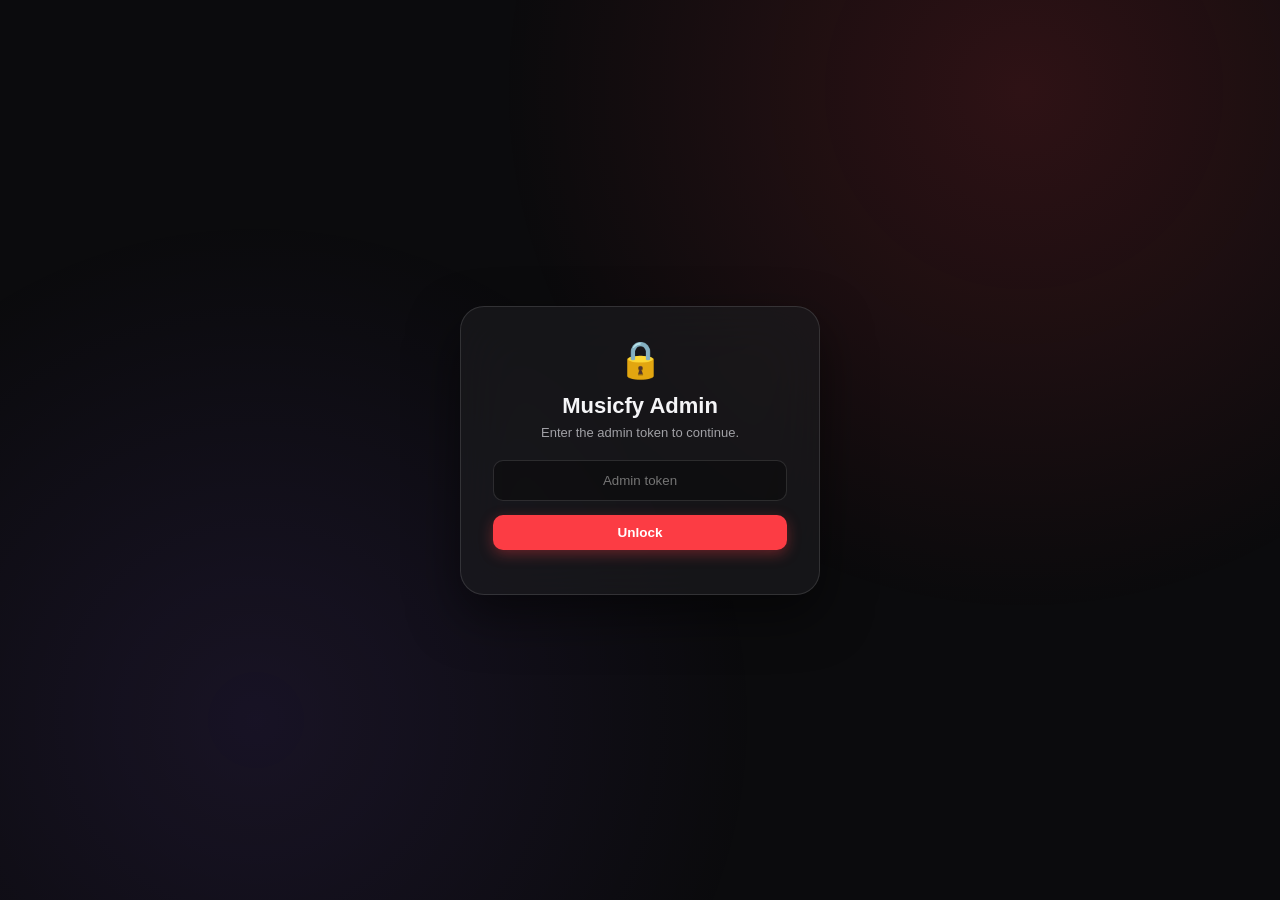
<file: admin.html>
<!doctype html>
<html lang="en">
<head>
  <meta charset="utf-8">
  <meta name="viewport" content="width=device-width,initial-scale=1">
  <title>Musicfy Admin</title>
  <link rel="stylesheet" href="admin-style.css">
</head>
<body>
  <div class="glow"></div>

  <!-- Lock screen -->
  <div id="lockScreen" class="lock-screen">
    <form id="lockForm" class="lock-card">
      <div class="lock-icon">&#128274;</div>
      <h1>Musicfy Admin</h1>
      <p class="lock-sub">Enter the admin token to continue.</p>
      <input id="lockInput" type="password" placeholder="Admin token" autocomplete="off" />
      <button type="submit" class="btn-primary">Unlock</button>
      <p id="lockError" class="lock-error"></p>
    </form>
  </div>

  <!-- Admin dashboard -->
  <div id="dashboard" class="dashboard hidden">
    <header class="admin-header">
      <div class="admin-brand"><b>&#9835;</b> Musicfy Admin</div>
      <nav class="admin-tabs">
        <button class="admin-tab active" data-tab="overview">Overview</button>
        <button class="admin-tab" data-tab="announcements">Announcements</button>
        <button class="admin-tab" data-tab="tracks">Tracks</button>
      </nav>
      <button id="lockOutBtn" class="btn-secondary">Lock</button>
    </header>

    <main class="admin-main">
      <section id="tab-overview" class="admin-panel active">
        <h2>Overview</h2>
        <div id="statsGrid" class="stats-grid"><div class="muted">Loading stats…</div></div>
        <div class="config-row">
          <div class="config-pill" id="pillAdmin">Admin token: —</div>
          <div class="config-pill" id="pillR2">R2 storage: —</div>
        </div>
      </section>

      <section id="tab-announcements" class="admin-panel">
        <h2>Announcements</h2>
        <p class="panel-sub">Posted announcements show as a banner to every visitor on the main site.</p>
        <form id="announceForm" class="announce-form">
          <textarea id="announceMessage" placeholder="Write an announcement…" rows="3" required></textarea>
          <div class="announce-row">
            <select id="announceLevel">
              <option value="info">Info</option>
              <option value="success">Success</option>
              <option value="warning">Warning</option>
            </select>
            <button type="submit" class="btn-primary">Post Announcement</button>
          </div>
        </form>
        <div id="announcementsList" class="announcements-list"></div>
      </section>

      <section id="tab-tracks" class="admin-panel">
        <h2>Track Management</h2>
        <p class="panel-sub"><span id="trackCount">0</span> tracks in library</p>
        <input id="trackFilter" class="track-filter" type="text" placeholder="Filter by title, artist, or album…" />
        <div id="tracksTable" class="tracks-table"></div>
      </section>
    </main>
  </div>

  <!-- Track edit modal -->
  <div id="trackEditModal" class="modal hidden">
    <div class="modal-card">
      <h3>Edit Track</h3>
      <label>Title <input id="teTitle" /></label>
      <label>Artist <input id="teArtist" /></label>
      <label>Album <input id="teAlbum" /></label>
      <label>Genre <input id="teGenre" placeholder="e.g., Pop, Hip-Hop" /></label>
      <label>Track Number <input id="teTrackNum" type="number" min="1" placeholder="e.g., 1" /></label>
      <label>Artwork URL (required) <input id="teArtwork" required /></label>
      <div class="modal-actions">
        <button id="teCancel" class="btn-secondary">Cancel</button>
        <button id="teSave" class="btn-primary">Save</button>
      </div>
    </div>
  </div>
  <script src="admin.js"></script>
</body>
</html>
</file>
<file: admin-style.css>
:root {
  --bg: #0b0b0d;
  --surface: rgba(28, 28, 32, 0.65);
  --surface-hover: rgba(45, 45, 50, 0.8);
  --border: rgba(255, 255, 255, 0.12);
  --text: #f5f5f7;
  --muted: #a1a1a6;
  --accent: #fc3c44;
  --accent-glow: rgba(252, 60, 68, 0.35);
  --success: #30d158;
  --warning: #ffd60a;
}

* { box-sizing: border-box; margin: 0; padding: 0; }

body {
  background-color: var(--bg);
  color: var(--text);
  font-family: -apple-system, BlinkMacSystemFont, "SF Pro Text", "Segoe UI", Roboto, sans-serif;
  min-height: 100vh;
  -webkit-font-smoothing: antialiased;
}

/* Background Glow Effect */
.glow {
  position: fixed;
  inset: 0;
  z-index: -1;
  background: 
    radial-gradient(circle at 80% 10%, rgba(252, 60, 68, 0.15), transparent 40%),
    radial-gradient(circle at 20% 80%, rgba(142, 92, 255, 0.1), transparent 40%);
  pointer-events: none;
}

/* Common Components */
.hidden { display: none !important; }
.muted { color: var(--muted); font-size: 13px; }

.btn-primary, .btn-secondary {
  border: none;
  padding: 10px 18px;
  border-radius: 10px;
  font-weight: 600;
  font-size: 13.5px;
  cursor: pointer;
  transition: transform 0.15s ease, background-color 0.15s ease;
}

.btn-primary {
  background: var(--accent);
  color: #fff;
  box-shadow: 0 4px 14px var(--accent-glow);
}
.btn-primary:hover { background: #e02d35; transform: scale(1.02); }

.btn-secondary {
  background: rgba(255, 255, 255, 0.08);
  color: var(--text);
  border: 1px solid var(--border);
}
.btn-secondary:hover { background: rgba(255, 255, 255, 0.15); }

/* Lock Screen */
.lock-screen {
  display: flex;
  justify-content: center;
  align-items: center;
  min-height: 100vh;
  padding: 20px;
}

.lock-card {
  width: 100%;
  max-width: 360px;
  background: var(--surface);
  border: 1px solid var(--border);
  backdrop-filter: blur(30px);
  -webkit-backdrop-filter: blur(30px);
  padding: 32px;
  border-radius: 24px;
  text-align: center;
  box-shadow: 0 20px 50px rgba(0, 0, 0, 0.5);
}

.lock-icon { font-size: 36px; margin-bottom: 12px; }
.lock-card h1 { font-size: 22px; font-weight: 700; margin-bottom: 6px; }
.lock-sub { color: var(--muted); font-size: 13px; margin-bottom: 20px; }

.lock-card input {
  width: 100%;
  padding: 12px 14px;
  background: rgba(0, 0, 0, 0.3);
  border: 1px solid var(--border);
  border-radius: 10px;
  color: #fff;
  outline: none;
  margin-bottom: 14px;
  text-align: center;
}

.lock-card button { width: 100%; }
.lock-error { color: var(--accent); font-size: 12px; margin-top: 12px; }

/* Dashboard Header */
.admin-header {
  display: flex;
  align-items: center;
  justify-content: space-between;
  padding: 16px 32px;
  background: var(--surface);
  border-bottom: 1px solid var(--border);
  backdrop-filter: blur(20px);
  position: sticky;
  top: 0;
  z-index: 10;
}

.admin-brand { font-size: 18px; font-weight: 700; display: flex; align-items: center; gap: 8px; }
.admin-brand b { color: var(--accent); }

.admin-tabs { display: flex; gap: 8px; background: rgba(0, 0, 0, 0.3); padding: 4px; border-radius: 12px; }
.admin-tab {
  background: transparent;
  border: none;
  color: var(--muted);
  padding: 8px 16px;
  border-radius: 8px;
  font-weight: 600;
  font-size: 13px;
  cursor: pointer;
  transition: all 0.2s ease;
}
.admin-tab.active { background: var(--surface-hover); color: var(--text); }

/* Main Layout */
.admin-main { max-width: 1000px; margin: 32px auto; padding: 0 20px; }
.admin-panel { display: none; }
.admin-panel.active { display: block; }

h2 { font-size: 26px; font-weight: 800; margin-bottom: 6px; }
.panel-sub { color: var(--muted); font-size: 13.5px; margin-bottom: 24px; }

/* Stats Grid */
.stats-grid { display: grid; grid-template-columns: repeat(auto-fill, minmax(180px, 1fr)); gap: 16px; margin-top: 20px; }
.stat-card {
  background: var(--surface);
  border: 1px solid var(--border);
  padding: 20px;
  border-radius: 16px;
  backdrop-filter: blur(20px);
}
.stat-value { font-size: 28px; font-weight: 800; color: var(--text); margin-bottom: 4px; }
.stat-label { color: var(--muted); font-size: 12px; text-transform: uppercase; letter-spacing: 0.05em; }

.config-row { display: flex; gap: 12px; margin-top: 24px; }
.config-pill {
  padding: 8px 14px;
  border-radius: 20px;
  font-size: 12px;
  font-weight: 600;
  border: 1px solid var(--border);
}
.config-pill.ok { background: rgba(48, 209, 88, 0.15); color: var(--success); border-color: rgba(48, 209, 88, 0.3); }
.config-pill.bad { background: rgba(252, 60, 68, 0.15); color: var(--accent); border-color: rgba(252, 60, 68, 0.3); }

/* Forms & Inputs */
.announce-form { display: flex; flex-direction: column; gap: 12px; margin-bottom: 30px; }
textarea, select, .track-filter {
  background: rgba(0, 0, 0, 0.3);
  border: 1px solid var(--border);
  color: var(--text);
  padding: 12px;
  border-radius: 10px;
  outline: none;
  font: inherit;
}
textarea:focus, select:focus, .track-filter:focus { border-color: var(--accent); }

.announce-row { display: flex; justify-content: space-between; gap: 12px; }

/* Announcements List */
.announcements-list { display: flex; flex-direction: column; gap: 10px; }
.announcement-item {
  display: flex;
  align-items: center;
  gap: 14px;
  background: var(--surface);
  border: 1px solid var(--border);
  padding: 14px 18px;
  border-radius: 12px;
}
.level-dot { width: 10px; height: 10px; border-radius: 50%; background: var(--muted); flex-shrink: 0; }
.announcement-item.info .level-dot { background: #0a84ff; }
.announcement-item.success .level-dot { background: var(--success); }
.announcement-item.warning .level-dot { background: var(--warning); }

.a-body { flex: 1; }
.a-message { font-size: 14px; font-weight: 500; }
.a-time { font-size: 11px; color: var(--muted); margin-top: 2px; }
.a-delete { background: none; border: none; color: var(--muted); font-size: 20px; cursor: pointer; }
.a-delete:hover { color: var(--accent); }

/* Track Table */
.track-filter { width: 100%; margin-bottom: 16px; }
.tracks-table { display: flex; flex-direction: column; gap: 8px; }
.track-row {
  display: flex;
  align-items: center;
  gap: 14px;
  background: var(--surface);
  border: 1px solid var(--border);
  padding: 10px 14px;
  border-radius: 12px;
}
.track-row img { width: 44px; height: 44px; border-radius: 8px; object-fit: cover; background: #000; }
.tr-info { flex: 1; min-width: 0; }
.tr-title { font-weight: 600; font-size: 14px; white-space: nowrap; overflow: hidden; text-overflow: ellipsis; }
.tr-sub { font-size: 12px; color: var(--muted); white-space: nowrap; overflow: hidden; text-overflow: ellipsis; }
.tr-actions { display: flex; gap: 8px; }
.tr-edit, .tr-delete {
  background: transparent;
  border: 1px solid var(--border);
  color: var(--text);
  padding: 6px 12px;
  border-radius: 6px;
  font-size: 12px;
  cursor: pointer;
}
.tr-edit:hover { background: rgba(255, 255, 255, 0.1); }
.tr-delete:hover { background: rgba(252, 60, 68, 0.2); color: var(--accent); border-color: rgba(252, 60, 68, 0.4); }

/* Modal */
.modal {
  position: fixed;
  inset: 0;
  background: rgba(0, 0, 0, 0.7);
  backdrop-filter: blur(10px);
  display: flex;
  justify-content: center;
  align-items: center;
  z-index: 100;
}
.modal-card {
  background: #1c1c1e;
  border: 1px solid var(--border);
  padding: 24px;
  border-radius: 20px;
  width: 100%;
  max-width: 440px;
  display: flex;
  flex-direction: column;
  gap: 12px;
}
.modal-card h3 { font-size: 18px; font-weight: 700; margin-bottom: 4px; }
.modal-card label { display: flex; flex-direction: column; gap: 4px; font-size: 12px; color: var(--muted); font-weight: 600; }
.modal-card input {
  background: rgba(0, 0, 0, 0.4);
  border: 1px solid var(--border);
  padding: 10px;
  border-radius: 8px;
  color: #fff;
  outline: none;
}
.modal-actions { display: flex; justify-content: flex-end; gap: 10px; margin-top: 8px; }
</file>
